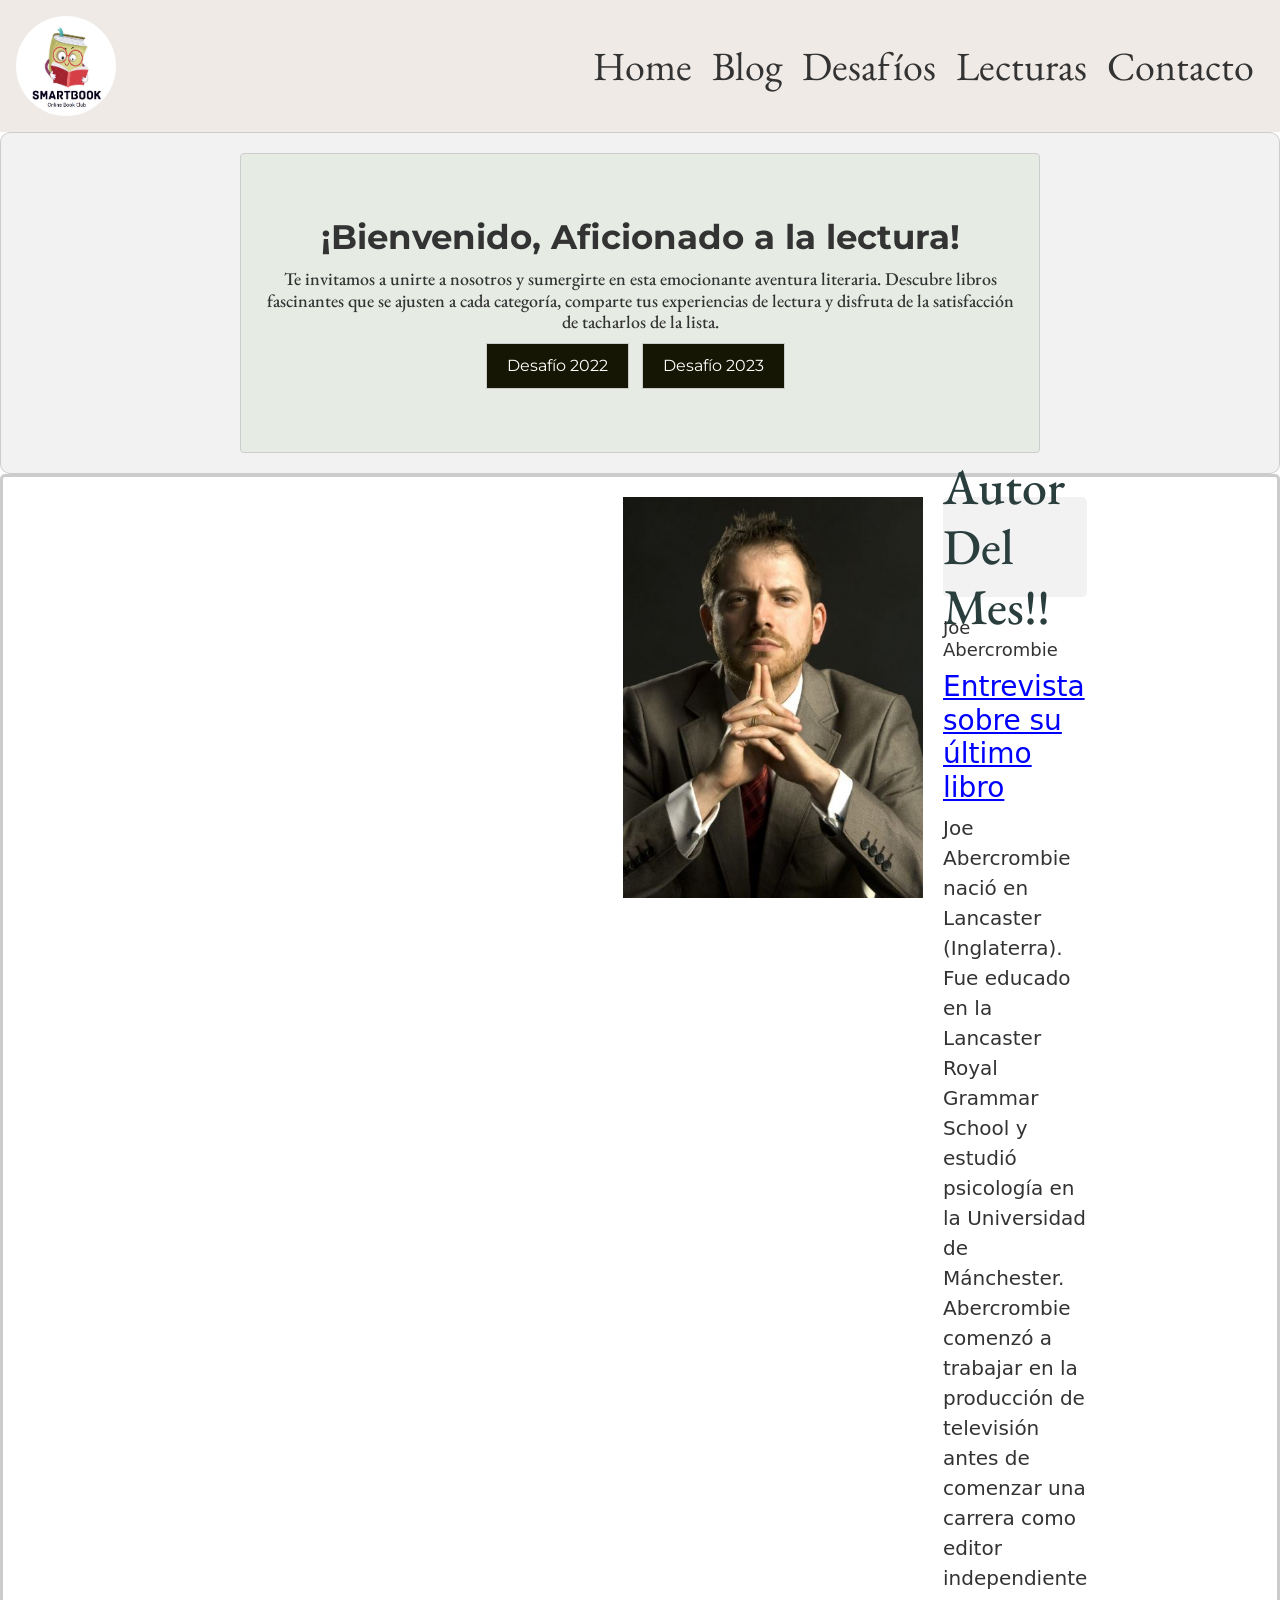
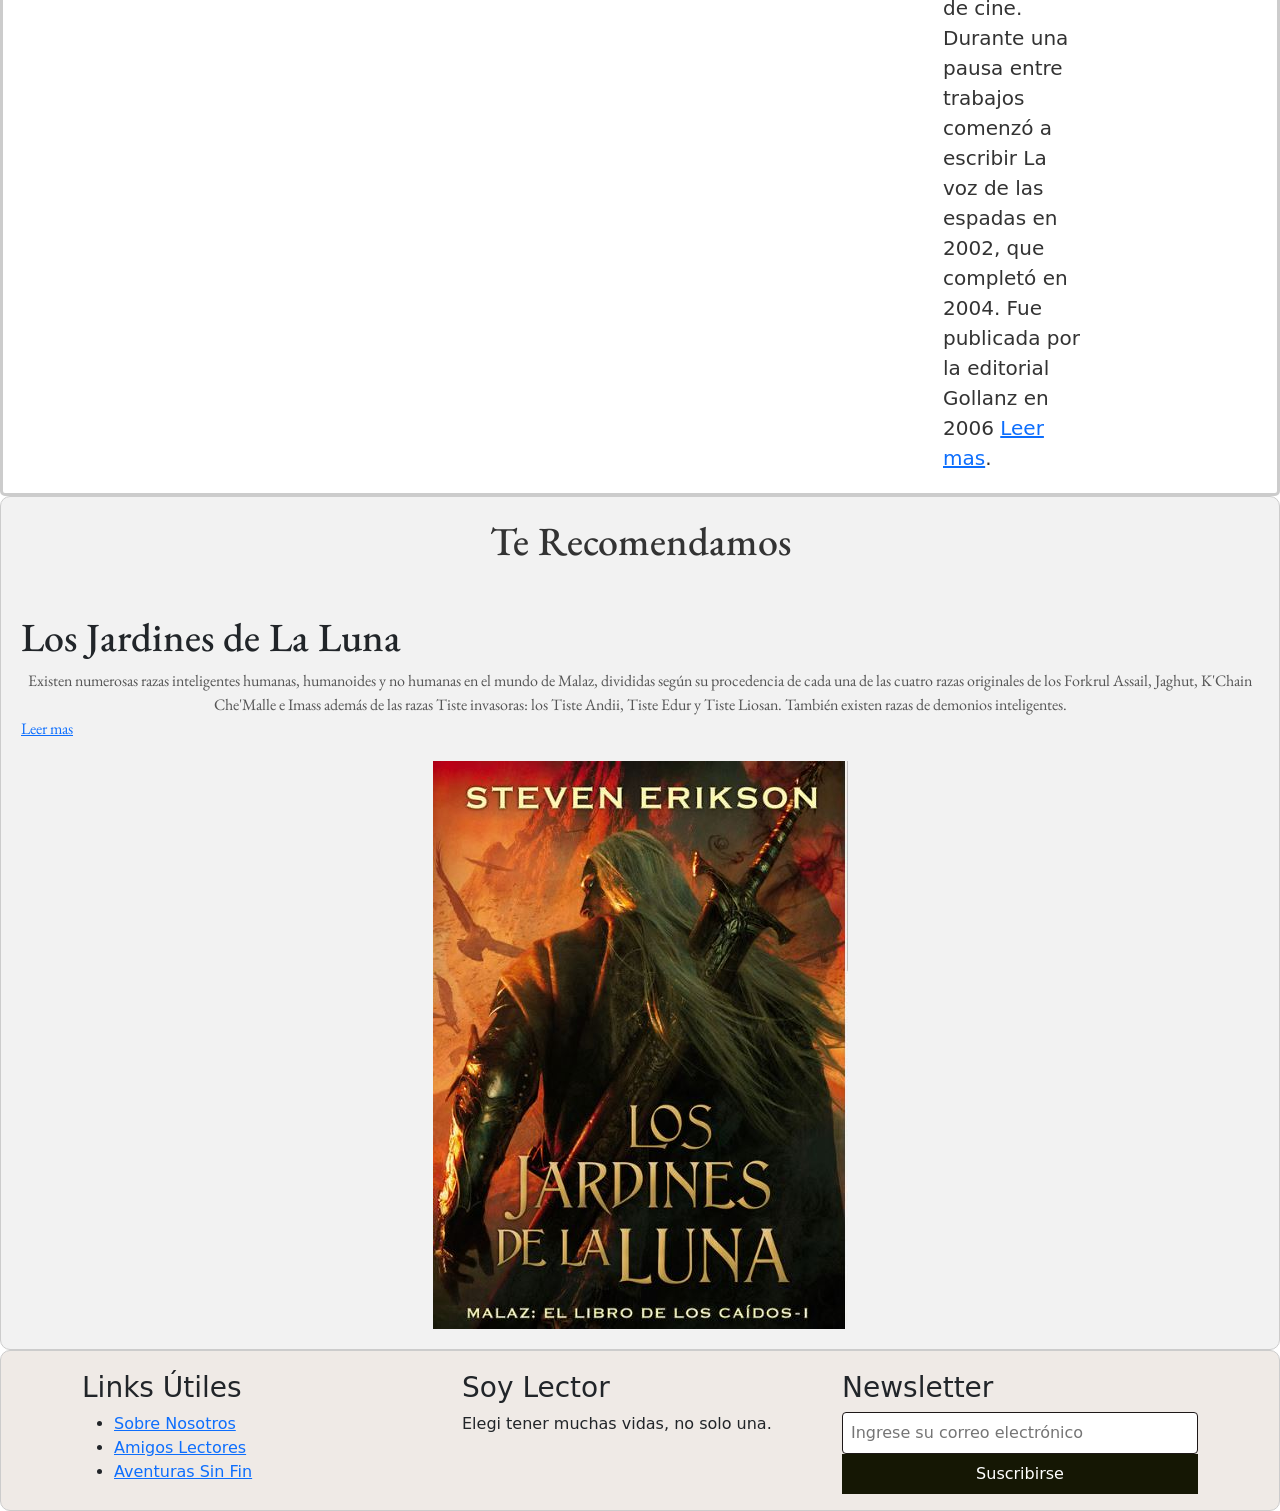
<file: index.html>
<!DOCTYPE html>
<html lang="en">

<head>
  <meta charset="UTF-8">
  <meta http-equiv="X-UA-Compatible" content="IE=edge">
  <meta name="viewport" content="width=device-width, initial-scale=1.0">
  <title>SmartBook</title>
  <link rel="stylesheet" href="./css/estilos.css">
  <link href="https://cdn.jsdelivr.net/npm/bootstrap@5.3.0/dist/css/bootstrap.min.css" rel="stylesheet"
    integrity="sha384-9ndCyUaIbzAi2FUVXJi0CjmCapSmO7SnpJef0486qhLnuZ2cdeRhO02iuK6FUUVM" crossorigin="anonymous">
  <link href="https://fonts.googleapis.com/css2?family=Montserrat:ital@0;1&family=Rubik&display=swap" rel="stylesheet">
  <!-- Bootstrap -->

</head>

<!---------------------------------------------------------------------------------------- Header -------------------------------------------------------------------------------------------->

<header>

  <img src="../img/logo.jpg" alt="logo">
  <nav>

    <ul class="nav">
      <li><a href="../index.html">Home</a></li>
      <li><a href="./pages/blog.html">Blog</a></li>
      <li><a href="./pages/desafios.html">Desafíos</a></li>
      <li><a href="./pages/lecturas.html">Lecturas</a></li>
      <li><a href="./pages/contacto.html">Contacto</a></licl>
    </ul>

  </nav>


  </div>
</header>


<!---------------------------------------------------------------------------------------- Header -------------------------------------------------------------------------------------------->


<!------------------------------------------------------------------------------------- Main ---------------------------------------------------------------------------------------------------------------->

<body>
  <!--------------------------------------------------------------------------------- Seccion bienvenida ------------------------------------------------------------------------------------>


  <div class="contenedor-libro aparecer">

    <div class="contenedor-titulo">
      <h1 class="bienvenido">¡Bienvenido, Aficionado a la lectura!</h1>
      <h2 class="titulo">Te invitamos a unirte a nosotros y sumergirte en esta emocionante aventura literaria.
        Descubre libros fascinantes que se ajusten a cada categoría, comparte tus experiencias de lectura y
        disfruta de la satisfacción de tacharlos de la lista.</h2>
      <div class="botones">
        <button class="btn-challenge" type="submit">Desafío 2022</button>
        <button class="btn-challenge" type="submit">Desafío 2023</button>
      </div>
    </div>
    <!--<div class="imagen-contenedor-bienvenido">
          <img class="imagen2" src="../img/Lectura.jpg" alt="Bienvenido">
        </div>-->
  </div>

  <!------------------------------------------------------------------------------------ Seccion Autor  ------------------------------------------------------------------------------------->

  <div class="contenedor-aparecer-autor1">
    <div class="contenedor-autor">
      <img class="imagen1" src="./img/joeaber.jpg" alt="Imagen Joe Abercrombie">
      <section>
        <h1 class="autor-titulo">Autor Del Mes!!</h1>
        <h2 class="titulo">Joe Abercrombie</h2>
        <h3><a class="video" href="https://www.youtube.com/watch?v=UApwCU92VTI" target="_blank">Entrevista sobre
            su último libro</a></h3>

        <p class="autor-fav">Joe Abercrombie nació en Lancaster (Inglaterra). Fue educado en la Lancaster Royal
          Grammar School y estudió psicología en la Universidad de Mánchester.

          Abercrombie comenzó a trabajar en la producción de televisión antes de comenzar una carrera como
          editor independiente de cine. Durante una pausa entre trabajos comenzó a escribir La voz de las
          espadas en 2002, que completó en 2004. Fue publicada por la editorial Gollanz en 2006 <a
            href="https://es.wikipedia.org/wiki/Joe_Abercrombie" target="_blank">Leer mas</a>.</p>
      </section>
    </div>
  </div>

  <!------------------------------------------------------------------------------  Lectura Recomendada  -------------------------------------------------------------------------->

  <div class="contenedor-libro">
    <div class="titulo-libro">
      <h1>Te Recomendamos</h1>
    </div>
    <div class="contenido-libro">
      <h1>Los Jardines de La Luna</h1>
      <p class="texto-recomendado">Existen numerosas razas inteligentes humanas, humanoides y no humanas en el mundo de
        Malaz, divididas según su procedencia de cada una de las cuatro razas originales de los Forkrul Assail, Jaghut,
        K'Chain Che'Malle e Imass además de las razas Tiste invasoras: los Tiste Andii, Tiste Edur y Tiste Liosan.
        También existen razas de demonios inteligentes.</p>
      <a href="https://es.wikipedia.org/wiki/Malaz:_El_Libro_de_los_Ca%C3%ADdos" target="_blank">Leer mas</a>
    </div>
    <div class="imagen-libro">
      <img class="malaz" src="./img/malaz.jpg" alt="Malaz - Libro 1">
    </div>
  </div>


  <!---------------------------------------------------------------------------------- Main -------------------------------------------------------------------------------------------------->

  <!--------------------------------------------------------------------------------- Footer ------------------------------------------------------------------------------------------>

  <footer>
    <div class="container">
      <div class="row">
        <div class="col-md-4">
          <h3>Links Útiles</h3>
          <ul>
            <li><a href="#">Sobre Nosotros</a></li>
            <li><a href="#">Amigos Lectores</a></li>
            <li><a href="#">Aventuras Sin Fin</a></li>

          </ul>
        </div>
        <div class="col-md-4">
          <h3>Soy Lector</h3>
          <p>Elegi tener muchas vidas, no solo una.</p>
        </div>
        <div class="col-md-4">
          <h3>Newsletter</h3>
          <form action="#" method="post">
            <input type="email" name="email" placeholder="Ingrese su correo electrónico" required>
            <button type="submit">Suscribirse</button>
          </form>
        </div>
      </div>
    </div>
  </footer>

  <!-- -----------------------------------------------------Footer--------------------------------------------------------------------------------------------------------- -->




</body>

</html>
</file>
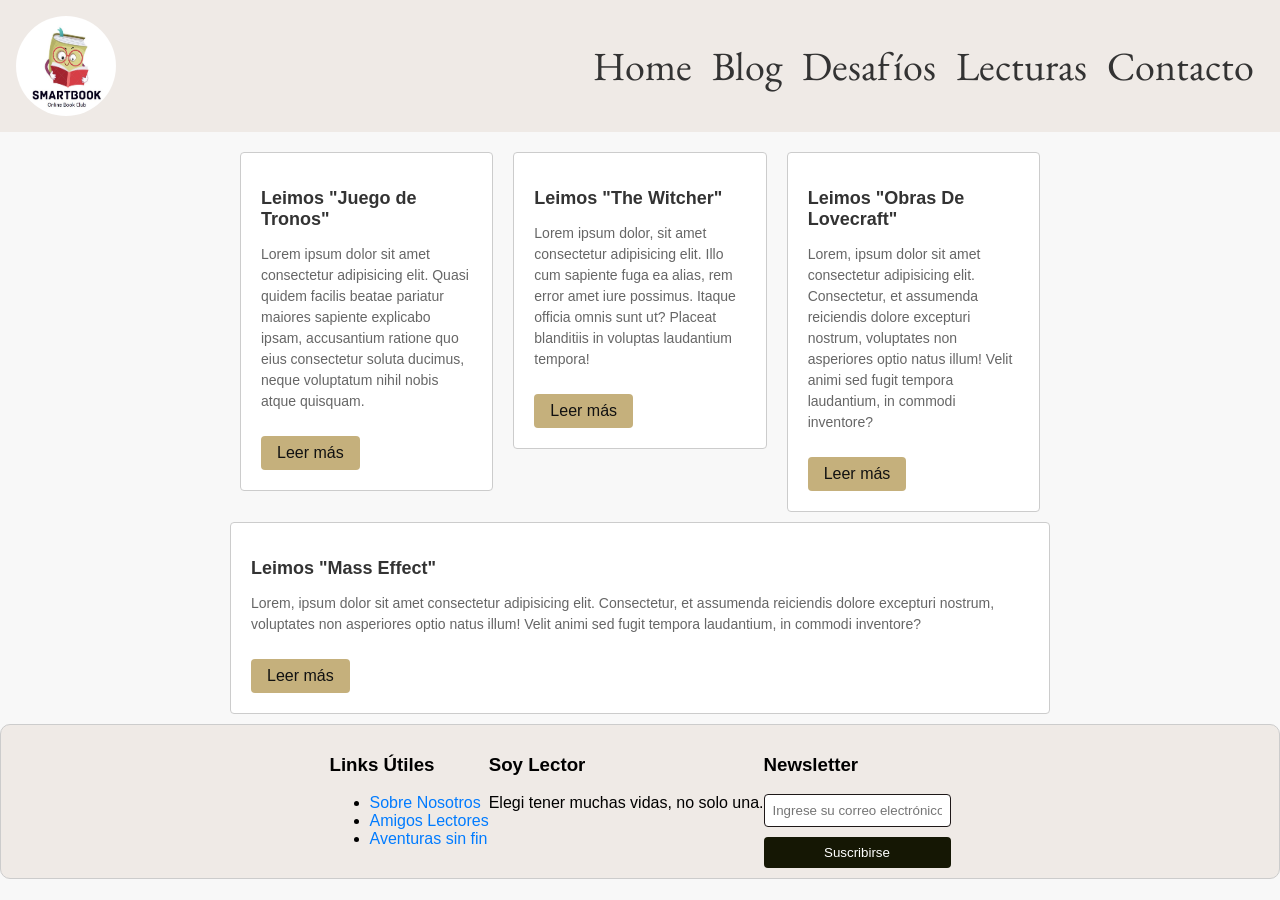
<file: pages/blog.html>
<!DOCTYPE html>
<html lang="en">

<head>
  <meta charset="UTF-8">
  <meta http-equiv="X-UA-Compatible" content="IE=edge">
  <meta name="viewport" content="width=device-width, initial-scale=1.0">
  <link rel="stylesheet" href="../css/estilos.css">
  <link href="https://fonts.googleapis.com/css2?family=Montserrat:ital@0;1&family=Rubik&display=swap" rel="stylesheet">


  <title>Blog</title>




</head>

<body>
  <!---------------------------------------------------------- Header -------------------------------------------------------------------------------------------->
  <header>
    <img src="../img/logo.jpg" alt="logo">
    <nav>
      <ul class="nav">
        <li><a href="../index.html">Home</a></li>
        <li><a href="./pages/blog.html">Blog</a></li>
        <li><a href="../pages/desafios.html">Desafíos</a></li>
        <li><a href="../pages/lecturas.html">Lecturas</a></li>
        <li><a href="../pages/contacto.html">Contacto</a></li>
      </ul>
    </nav>


  </header>
  <!---------------------------------------------------------------------- Header ----------------------------------------------------------------------------->

  <!------------------------------------------------------------------------ Main ------------------------------------------------------------------------------>
  <main>
    <!-- Container + Row + Col -->
    <section class="container">
      <div class="row">
        <!-- Breakpoints 12 Col -->
        <div class="col-lg-6 col-md-8 col-sm-12">
          <div class="entrada">
            <h2 class="titulo">Leimos "Juego de Tronos"</h2>
            <p class="contenido">Lorem ipsum dolor sit amet consectetur adipisicing elit. Quasi quidem facilis beatae
              pariatur maiores sapiente explicabo ipsam, accusantium ratione quo eius consectetur soluta ducimus, neque
              voluptatum nihil nobis atque quisquam.</p>
            <a class="custom-button" href="#">Leer más</a>
          </div>
        </div>
        <div class="col-lg-3 col-md-2 col-sm-12">
          <div class="entrada">
            <h2 class="titulo">Leimos "The Witcher"</h2>
            <p class="contenido">Lorem ipsum dolor, sit amet consectetur adipisicing elit. Illo cum sapiente fuga ea
              alias, rem error amet iure possimus. Itaque officia omnis sunt ut? Placeat blanditiis in voluptas
              laudantium tempora!</p>
            <a class="custom-button" href="#">Leer más</a>
          </div>
        </div>
        <div class="col-lg-2 col-md-2 col-sm-12">
          <div class="entrada">
            <h2 class="titulo">Leimos "Obras De Lovecraft"</h2>
            <p class="contenido">Lorem, ipsum dolor sit amet consectetur adipisicing elit. Consectetur, et assumenda
              reiciendis dolore excepturi nostrum, voluptates non asperiores optio natus illum! Velit animi sed fugit
              tempora laudantium, in commodi inventore?</p>
            <a class="custom-button" href="#">Leer más</a>
          </div>
        </div>
        <div class="col-lg-1 col-md-0 col-sm-12">
          <div class="entrada">
            <h2 class="titulo">Leimos "Mass Effect"</h2>
            <p class="contenido">Lorem, ipsum dolor sit amet consectetur adipisicing elit. Consectetur, et assumenda
              reiciendis dolore excepturi nostrum, voluptates non asperiores optio natus illum! Velit animi sed fugit
              tempora laudantium, in commodi inventore?</p>
            <a class="custom-button" href="#">Leer más</a>
          </div>
        </div>



      </div>

    </section>
  </main>

  <!------------------------------------------------------------------------------ Main ----------------------------------------------------------------------->

  <!------------------------------------------------------------------------------ Footer ----------------------------------------------------------------------->
  <footer>
    <div class="container">
      <div class="row">
        <div class="col-md-4">
          <h3>Links Útiles</h3>
          <ul>
            <li><a href="#">Sobre Nosotros</a></li>
            <li><a href="#">Amigos Lectores</a></li>
            <li><a href="#">Aventuras sin fin</a></li>

          </ul>
        </div>
        <div class="col-md-4">
          <h3>Soy Lector</h3>
          <p>Elegi tener muchas vidas, no solo una.</p>
        </div>
        <div class="col-md-6">
          <h3>Newsletter</h3>
          <form action="#" method="post">
            <input type="email" name="email" placeholder="Ingrese su correo electrónico" required>
            <button type="submit">Suscribirse</button>
          </form>
        </div>
      </div>
    </div>
  </footer>




  <!------------------------------------------------------------------------- Footer --------------------------------------------------------------------------->

</body>

</html>
</file>
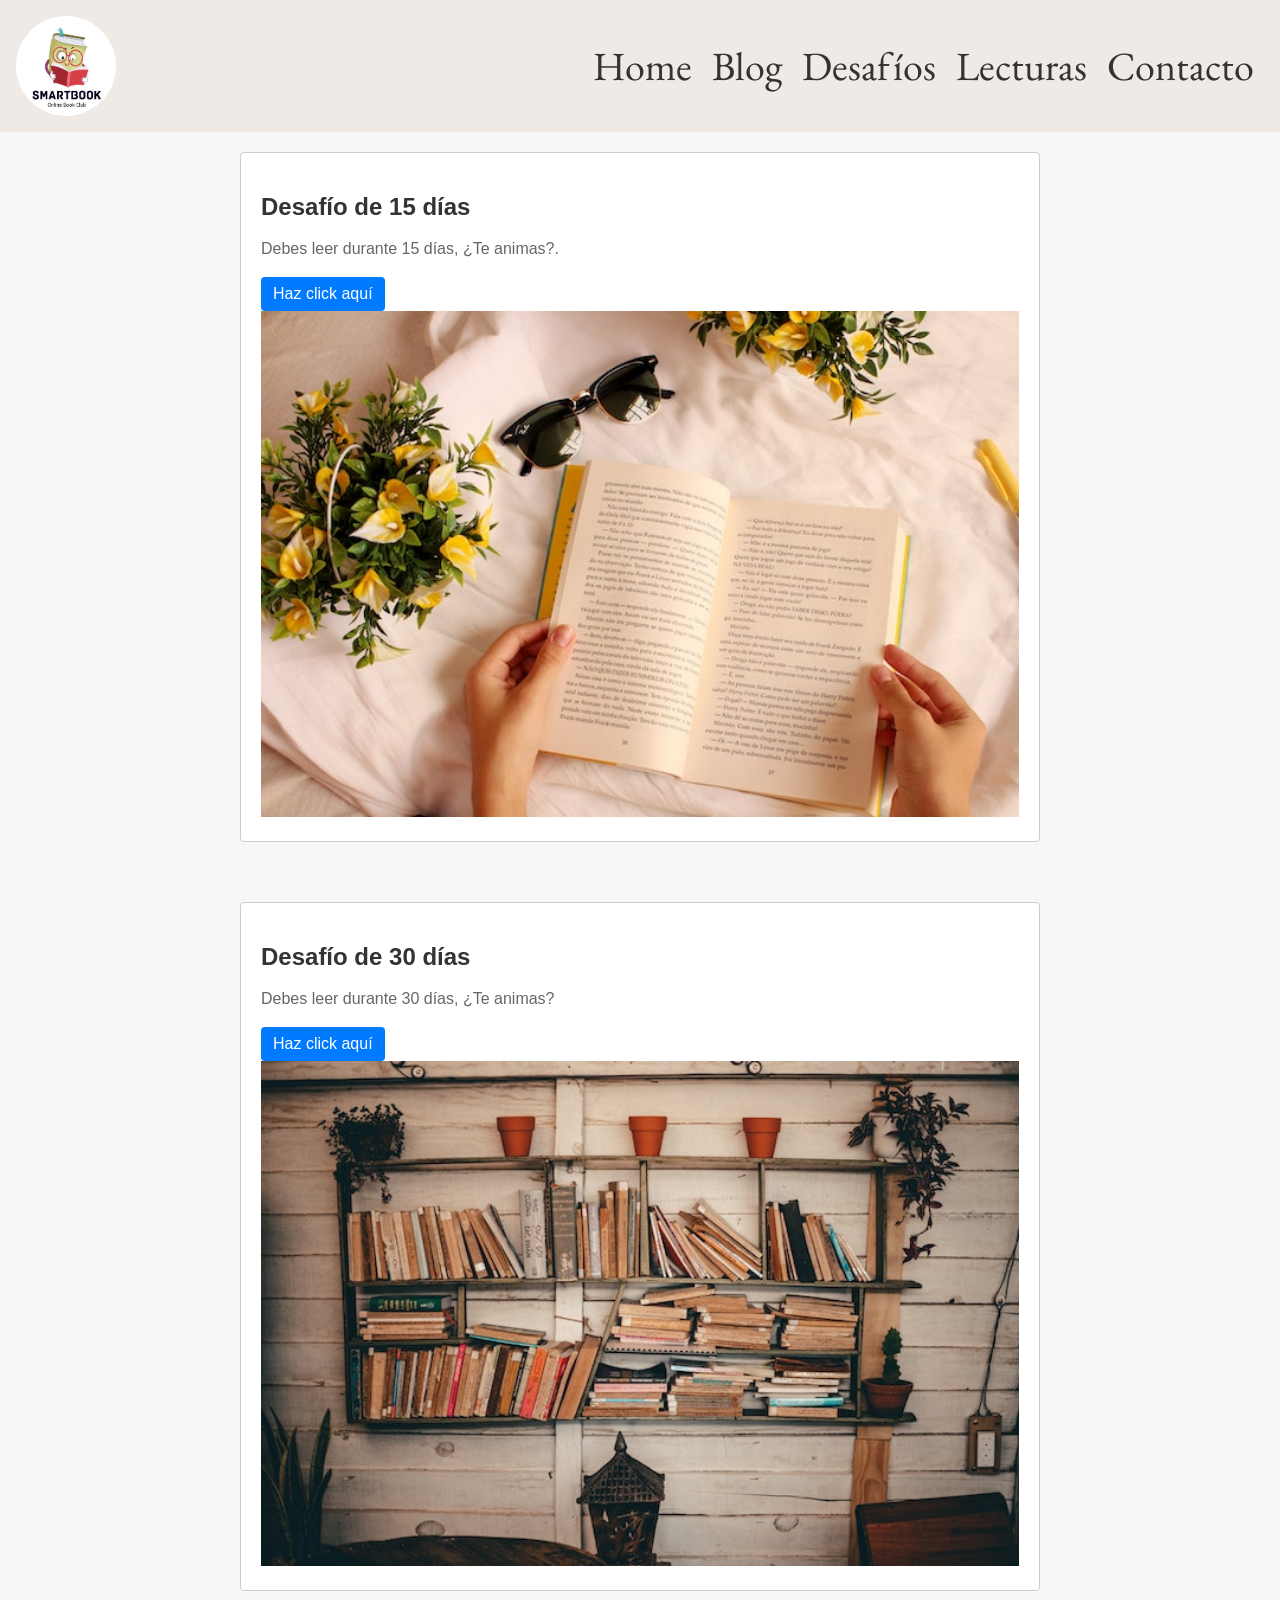
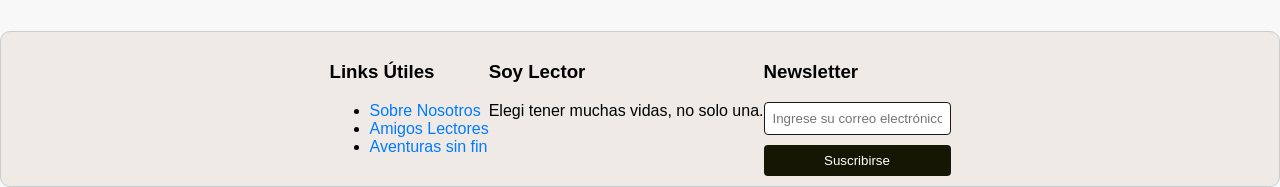
<file: pages/desafios.html>
<!DOCTYPE html>
<html lang="en">

<head>
  <meta charset="UTF-8">
  <meta http-equiv="X-UA-Compatible" content="IE=edge">
  <meta name="viewport" content="width=device-width, initial-scale=1.0">
  <link rel="stylesheet" href="../css/estilos.css">
  <title>blog</title>
</head>

<body>
  <!---------------------------------------------------------- Header ----------------------------------------------------------------------------------------->
  <header>
    <img src="../img/logo.jpg" alt="logo">
    <nav>
      <ul class="nav">
        <li><a href="../index.html">Home</a></li>
        <li><a href="../pages/blog.html">Blog</a></li>
        <li><a href="./pages/desafios.html">Desafíos</a></li>
        <li><a href="../pages/lecturas.html">Lecturas</a></li>
        <li><a href="../pages/contacto.html">Contacto</a></li>
      </ul>
    </nav>

    </div>
  </header>
  <!------------------------------------------------------------------ Header ------------------------------------------------------------------------------->

  <!------------------------------------------------------------------- Main ----------------------------------------------------------------------------------->


  <section class="desafio">
    <div class="grid-container-desafio">
      <div class="contenedor-desafio">
        <div class="entrada-desafio">
          <h2 class="titulo-desafio">Desafío de 15 días</h2>
          <p class="contenido-desafio">Debes leer durante 15 días, ¿Te animas?.</p>
          <a class="boton-leer-mas-desafio" href="#">Haz click aquí</a>
          <img src="../img/libroblanco.jpg" alt="libro sobre la cama">
        </div>
      </div>
    </div>

    <div class="grid-container-desafio">
      <div class="contenedor-desafio">
        <div class="entrada-desafio">
          <h2 class="titulo-desafio">Desafío de 30 días</h2>
          <p class="contenido-desafio">Debes leer durante 30 días, ¿Te animas?</p>
          <a class="boton-leer-mas-desafio" href="#">Haz click aquí</a>
          <img src="../img/biblioteca.jpg" alt="biblioteca">
        </div>
      </div>
    </div>
  </section>



  <!---------------------------------------------------------------------- Main ---------------------------------------------------------------------------->


  <!--------------------------------------------------------------------- Footer ------------------------------------------------------------------------------->



  <footer>
    <div class="container">
      <div class="row">
        <div class="col-md-4">
          <h3>Links Útiles</h3>
          <ul>
            <li><a href="#">Sobre Nosotros</a></li>
            <li><a href="#">Amigos Lectores</a></li>
            <li><a href="#">Aventuras sin fin</a></li>

          </ul>
        </div>
        <div class="col-md-4">
          <h3>Soy Lector</h3>
          <p>Elegi tener muchas vidas, no solo una.</p>
        </div>
        <div class="col-md-6">
          <h3>Newsletter</h3>
          <form action="#" method="post">
            <input type="email" name="email" placeholder="Ingrese su correo electrónico" required>
            <button type="submit">Suscribirse</button>
          </form>
        </div>
      </div>
    </div>
  </footer>
  <!--------------------------------------------------------------------- Footer ------------------------------------------------------------------------------>
</body>

</html>
</file>
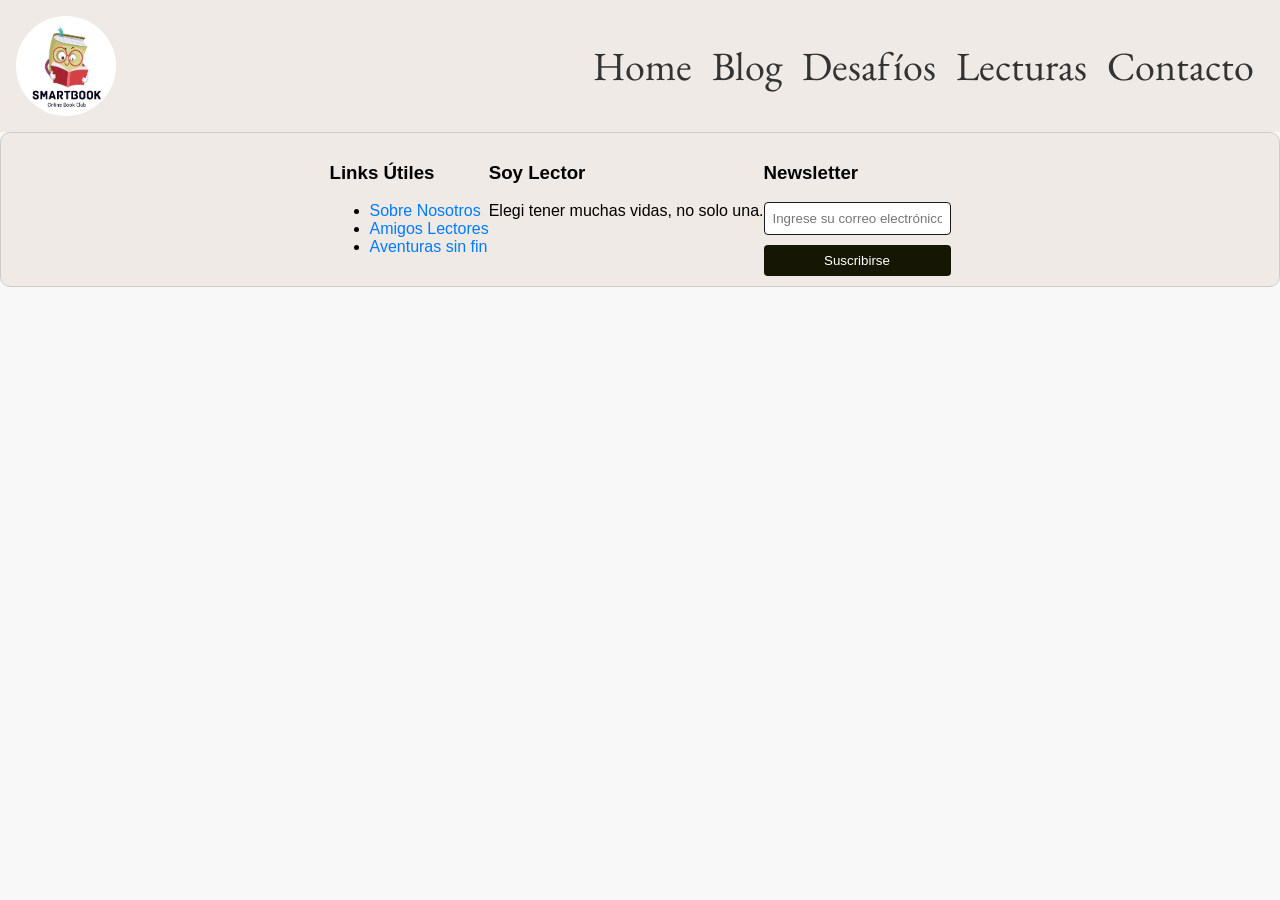
<file: pages/home.html>
<!DOCTYPE html>
<html lang="en">

<head>
  <meta charset="UTF-8">
  <meta http-equiv="X-UA-Compatible" content="IE=edge">
  <meta name="viewport" content="width=device-width, initial-scale=1.0">
  <link rel="stylesheet" href="../css/estilos.css">
  <title>Home</title>
</head>

<body>

  <!----------------------------------------------------------------------- Header ------------------------------------------------------------------------>
  <header>
    <img src="../img/logo.jpg" alt="logo">
    <nav>
      <ul class="nav">
        <li><a href="../index.html">Home</a></li>
        <li><a href="./pages/blog.html">Blog</a></li>
        <li><a href="./pages/desafios.html">Desafíos</a></li>
        <li><a href="./pages/lecturas.html">Lecturas</a></li>
        <li><a href="./pages/contacto.html">Contacto</a></li>
      </ul>
    </nav>

  </header>
  <!------------------------------------------------------------------------ Header ------------------------------------------------------------------------>

  <!------------------------------------------------------------------------ Footer ------------------------------------------------------------------------>

  <footer>
    <div class="container">
      <div class="row">
        <div class="col-md-4">
          <h3>Links Útiles</h3>
          <ul>
            <li><a href="#">Sobre Nosotros</a></li>
            <li><a href="#">Amigos Lectores</a></li>
            <li><a href="#">Aventuras sin fin</a></li>

          </ul>
        </div>
        <div class="col-md-4">
          <h3>Soy Lector</h3>
          <p>Elegi tener muchas vidas, no solo una.</p>
        </div>
        <div class="col-md-6">
          <h3>Newsletter</h3>
          <form action="#" method="post">
            <input type="email" name="email" placeholder="Ingrese su correo electrónico" required>
            <button type="submit">Suscribirse</button>
          </form>
        </div>
      </div>
    </div>
  </footer>

  <!------------------------------------------------------------------------ Footer ------------------------------------------------------------------------>
</body>

</html>
</file>
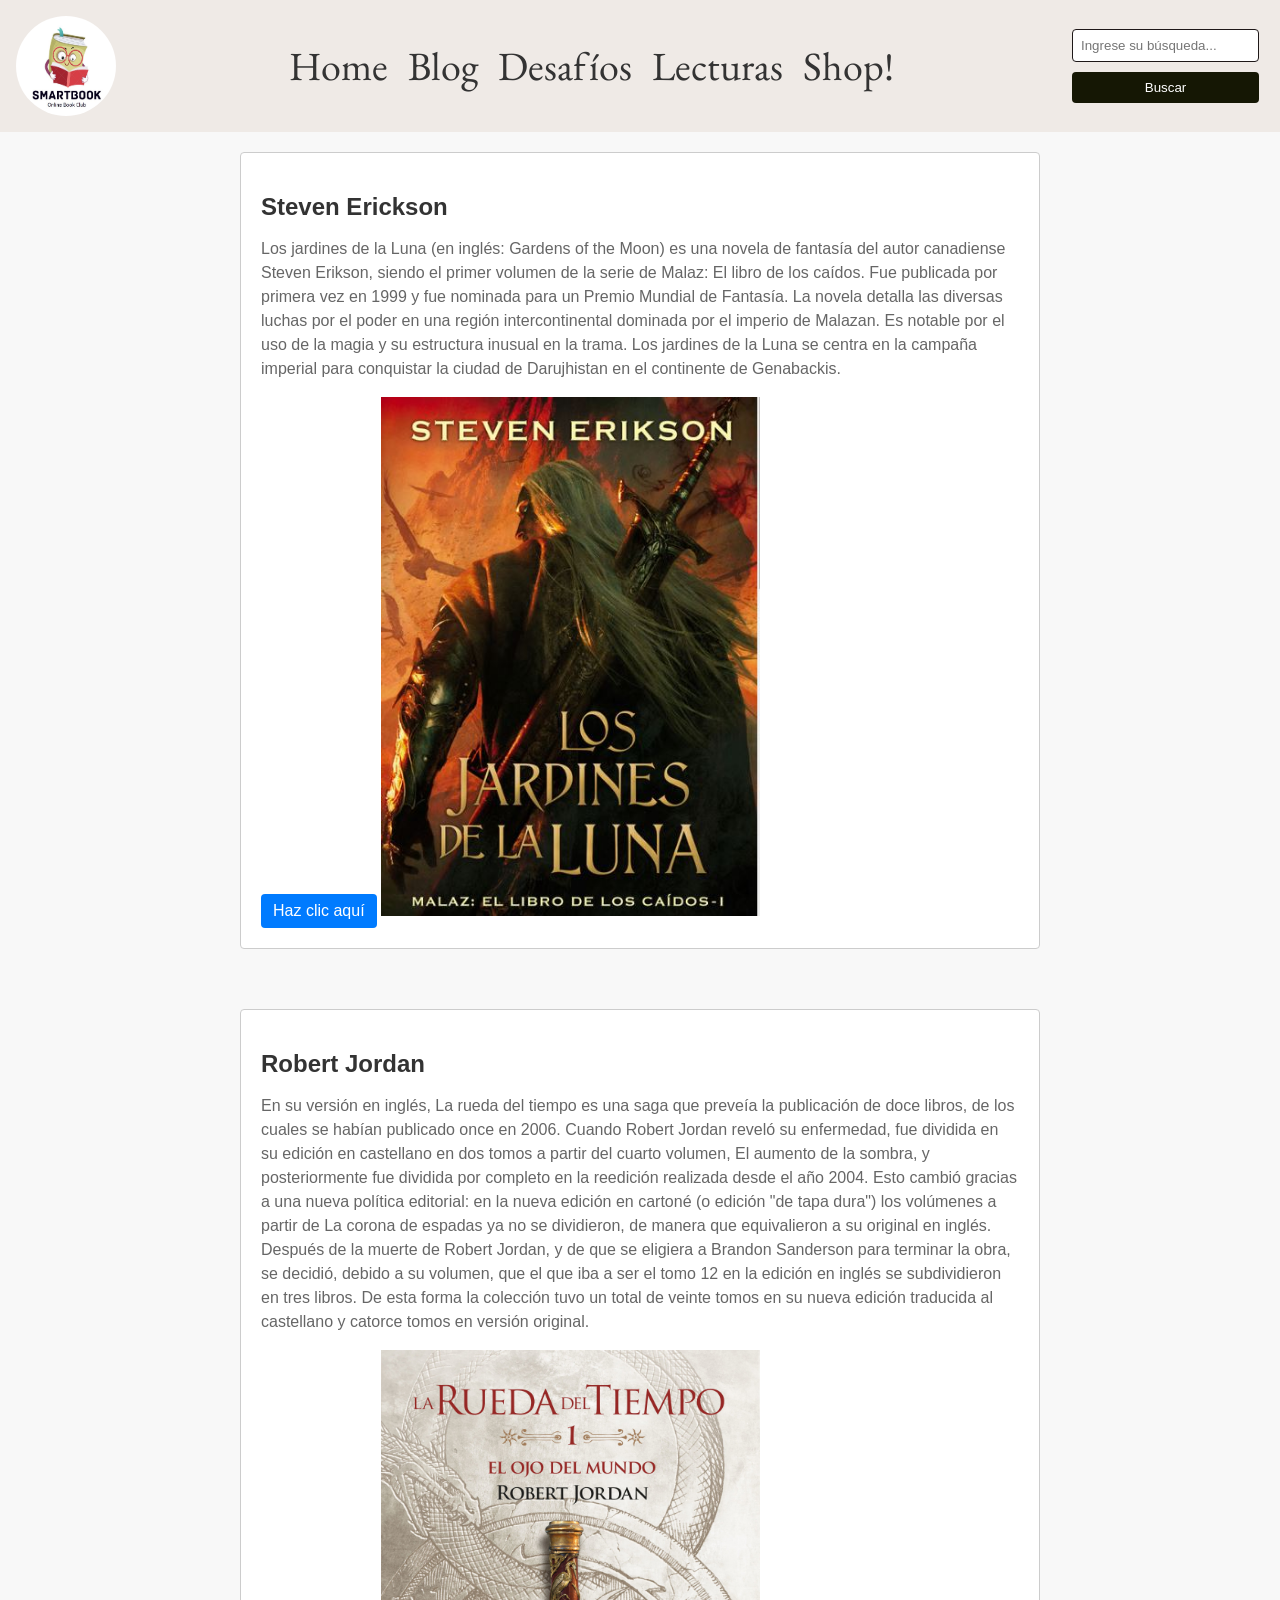
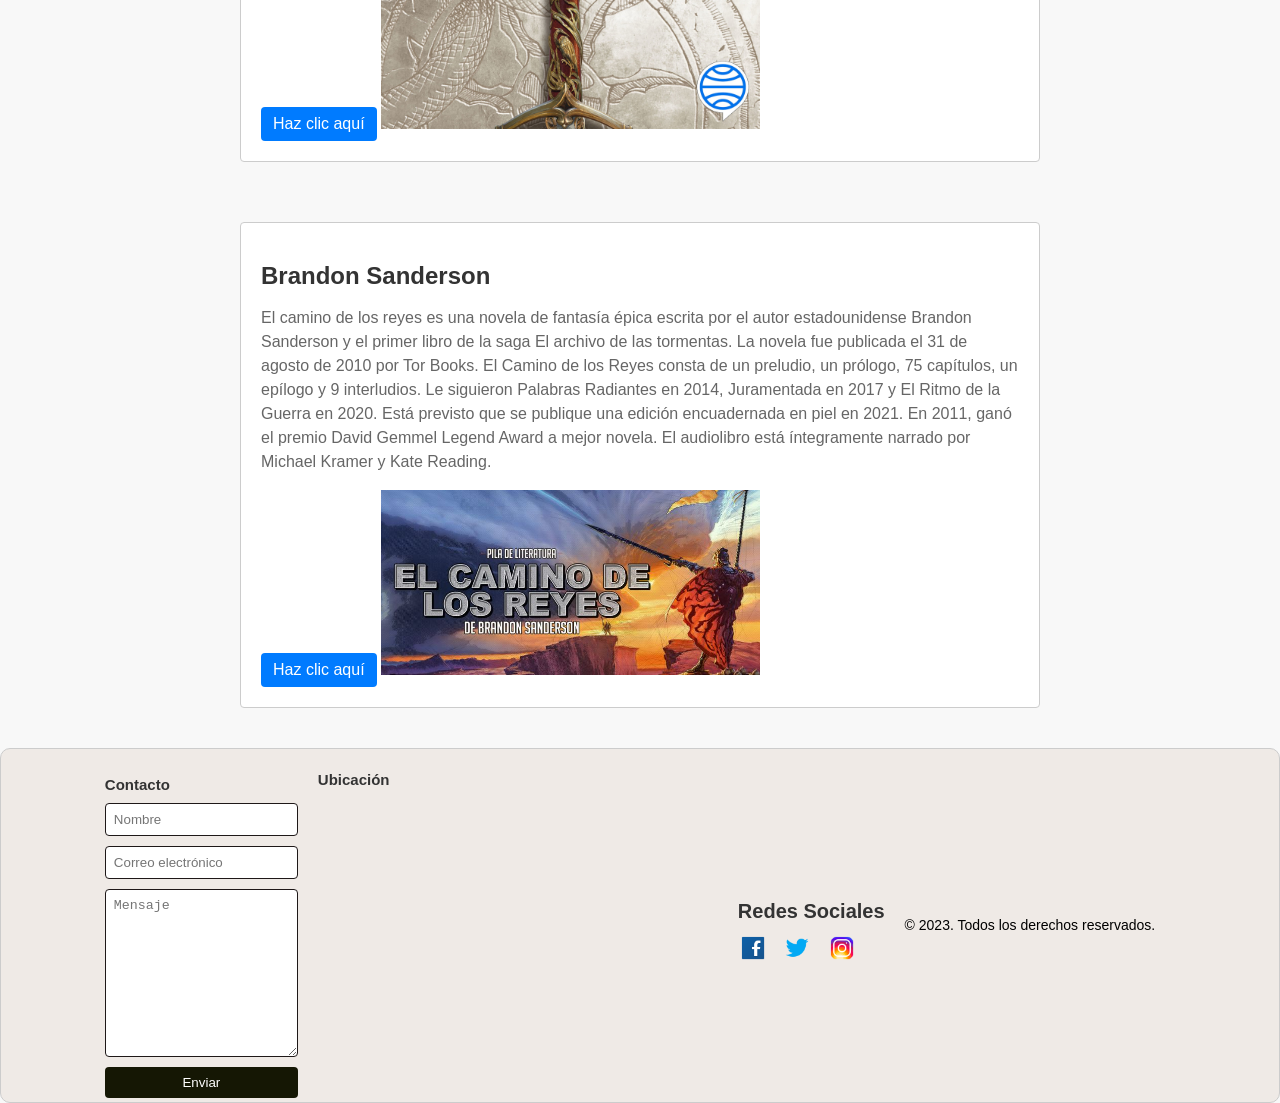
<file: pages/lecturas.html>
<!DOCTYPE html>
<html lang="en">

<head>
    <meta charset="UTF-8">
    <meta http-equiv="X-UA-Compatible" content="IE=edge">
    <meta name="viewport" content="width=device-width, initial-scale=1.0">
    <link rel="stylesheet" href="../css/estilos.css">
    <title>Lecturas</title>
</head>

<body>
    <!------------------------------------------------------------------------ Header ------------------------------------------------------------------------>
    <header>
        <img src="../img/logo.jpg" alt="logo">
        <nav>
            <ul class="nav">
                <li><a href="../index.html">Home</a></li>
                <li><a href="../pages/blog.html">Blog</a></li>
                <li><a href="../pages/desafios.html">Desafíos</a></li>
                <li><a href="./pages/lecturas.html">Lecturas</a></li>
                <li><a href="../pages/shop.html">Shop!</a></li>
            </ul>
        </nav>
        <div class="buscador">
            <form action="">
                <input type="text" placeholder="Ingrese su búsqueda..." name="buscar">
                <button class="btn-buscar" type="submit">Buscar</button>
            </form>
        </div>
    </header>
    <!------------------------------------------------------------------------ Header ------------------------------------------------------------------------>

    <!------------------------------------------------------------------------ Main ------------------------------------------------------------------------>
    <section>
        <div class="contenedor-lecturas">
            <div class="entrada-lecturas">
                <h2 class="titulo-lecturas">Steven Erickson</h2>
                <p class="contenido-lecturas">Los jardines de la Luna (en inglés: Gardens of the Moon) es una novela de
                    fantasía del autor canadiense Steven Erikson, siendo el primer volumen de la serie de Malaz: El
                    libro de los caídos. Fue publicada por primera vez en 1999 y fue nominada para un Premio Mundial de
                    Fantasía. La novela detalla las diversas luchas por el poder en una región intercontinental dominada
                    por el imperio de Malazan. Es notable por el uso de la magia y su estructura inusual en la trama.
                    Los jardines de la Luna se centra en la campaña imperial para conquistar la ciudad de Darujhistan en
                    el continente de Genabackis.</p>
                <a class="boton-leer-mas-lecturas" href="#">Haz clic aquí</a>
                <img src="../img/malaz.jpg" alt="malaz">
            </div>
        </div>
        <div class="contenedor-lecturas">
            <div class="entrada-lecturas">
                <h2 class="titulo-lecturas">Robert Jordan</h2>
                <p class="contenido-lecturas">En su versión en inglés, La rueda del tiempo es una saga que preveía la
                    publicación de doce libros, de los cuales se habían publicado once en 2006. Cuando Robert Jordan
                    reveló su enfermedad, fue dividida en su edición en castellano en dos tomos a partir del cuarto
                    volumen, El aumento de la sombra, y posteriormente fue dividida por completo en la reedición
                    realizada desde el año 2004. Esto cambió gracias a una nueva política editorial: en la nueva edición
                    en cartoné (o edición "de tapa dura") los volúmenes a partir de La corona de espadas ya no se
                    dividieron, de manera que equivalieron a su original en inglés. Después de la muerte de Robert
                    Jordan, y de que se eligiera a Brandon Sanderson para terminar la obra, se decidió, debido a su
                    volumen, que el que iba a ser el tomo 12 en la edición en inglés se subdividieron en tres libros. De
                    esta forma la colección tuvo un total de veinte tomos en su nueva edición traducida al castellano y
                    catorce tomos en versión original.</p>
                <a class="boton-leer-mas-lecturas" href="#">Haz clic aquí</a>
                <img src="../img/rueda.jpg" alt="rueda">
            </div>
        </div>
        <div class="contenedor-lecturas">
            <div class="entrada-lecturas">
                <h2 class="titulo-lecturas">Brandon Sanderson</h2>
                <p class="contenido-lecturas">El camino de los reyes es una novela de fantasía épica escrita por el
                    autor estadounidense Brandon Sanderson y el primer libro de la saga El archivo de las tormentas. La
                    novela fue publicada el 31 de agosto de 2010 por Tor Books. El Camino de los Reyes consta de un
                    preludio, un prólogo, 75 capítulos, un epílogo y 9 interludios. Le siguieron Palabras Radiantes en
                    2014, Juramentada en 2017 y El Ritmo de la Guerra en 2020. Está previsto que se publique una edición
                    encuadernada en piel en 2021. En 2011, ganó el premio David Gemmel Legend Award a mejor novela. El
                    audiolibro está íntegramente narrado por Michael Kramer y Kate Reading.</p>
                <a class="boton-leer-mas-lecturas" href="#">Haz clic aquí</a>
                <img src="../img/camino.JPG" alt="reyes">

            </div>
        </div>
    </section>

    <!------------------------------------------------------------------------ Main ------------------------------------------------------------------------>

    <!------------------------------------------------------------------------ Footer ------------------------------------------------------------------------>

    <footer>
        <div class="contenedor-footer">
            <div class="contacto">
                <h2>Contacto</h2>
                <form name="contact" method="POST" data-netlify="true">
                    <input type="text" placeholder="Nombre" name="nombre">
                    <input type="email" placeholder="Correo electrónico" name="email">
                    <textarea placeholder="Mensaje" name="mensaje"></textarea>
                    <button type="submit">Enviar</button>
                </form>
            </div>
            <div class="mapa">
                <h2>Ubicación</h2>
                <iframe
                    src="https://www.google.com/maps/embed?pb=!1m18!1m12!1m3!1d3052.2572656166994!2d-74.00615508518924!3d40.71277584200714!2m3!1f0!2f0!3f0!3m2!1i1024!2i768!4f13.1!3m3!1m2!1s0x89c24fa5d33f083b%3A0xc80b8f06e177fe62!2sNew%20York%2C%20NY%2C%20USA!5e0!3m2!1sen!2sin!4v1560879697755!5m2!1sen!2sin"
                    width="400" height="300" style="border:0;" allowfullscreen="" loading="lazy"></iframe>
            </div>
        
        <div class="contenedor-redes">
            <div class="redes-sociales">
                <h2>Redes Sociales</h2>
                <ul>
                    <li><a href="#"><img src="../img/fb.png" alt="Facebook"></a></li>
                    <li><a href="#"><img src="../img/tw.png" alt="Twitter"></a></li>
                    <li><a href="#"><img src="../img/insta.png" alt="Instagram"></a></li>
                </ul>
            </div>
            <div class="cpyrght">
                <p>&copy; 2023. Todos los derechos reservados.</p>
            </div>
        </div>
    </div>

    </footer>
    <!------------------------------------------------------------------------ Footer ------------------------------------------------------------------------>

</body>

</html>
</file>
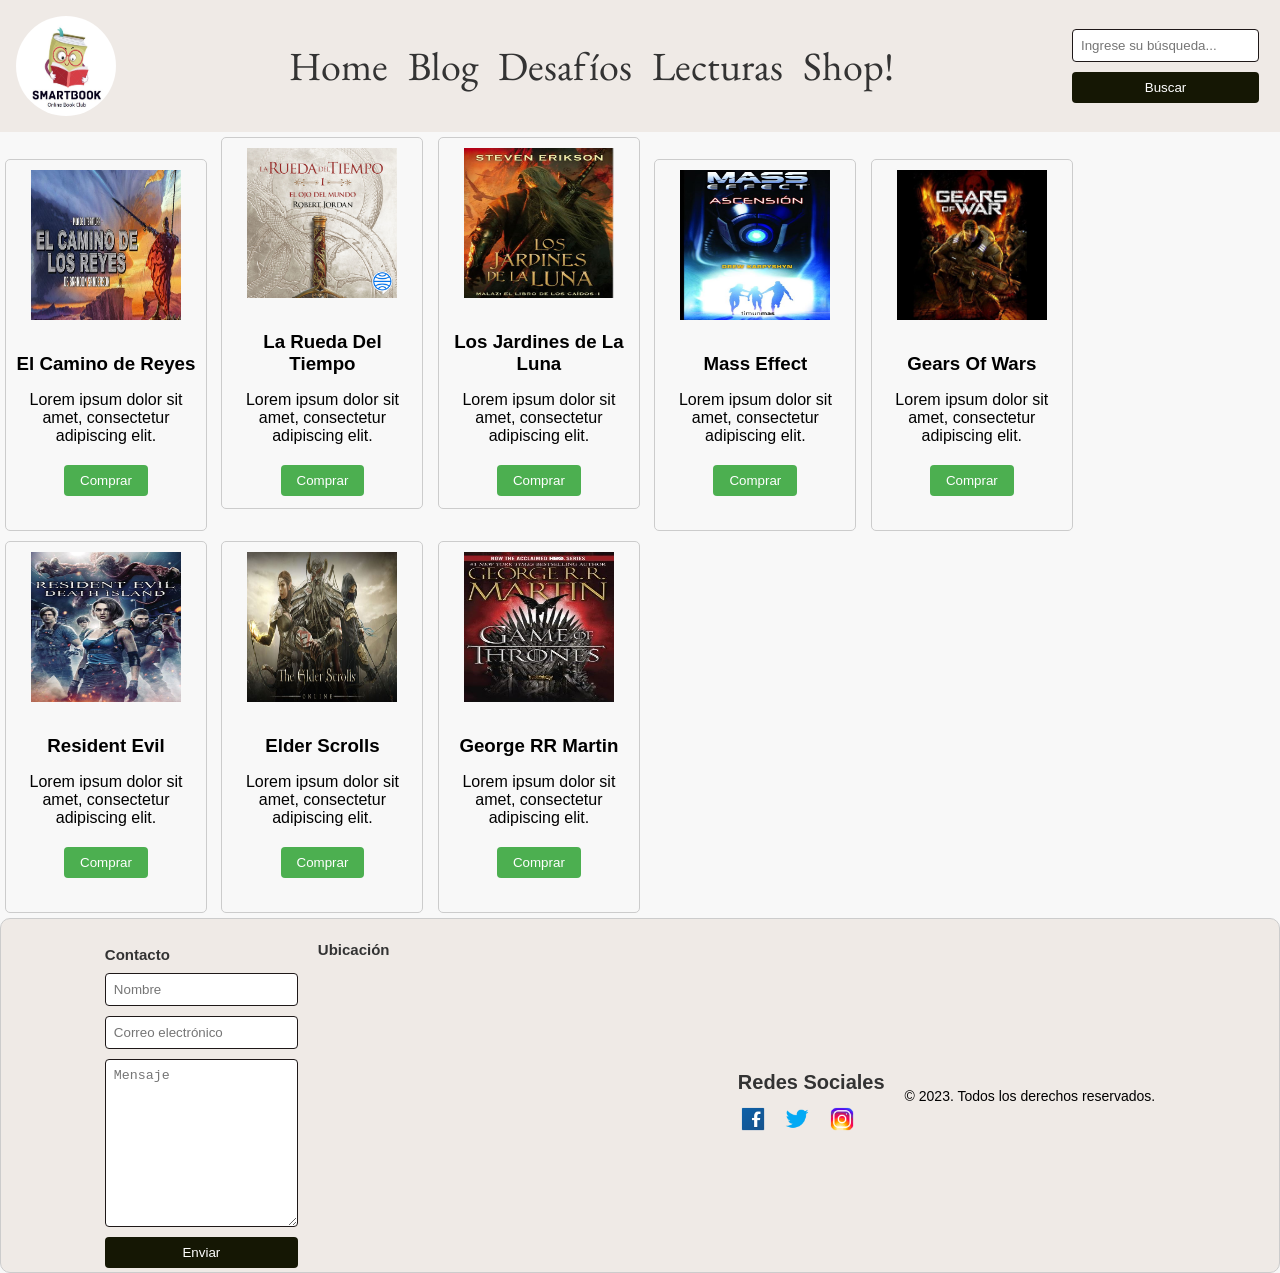
<file: pages/shop.html>
<!DOCTYPE html>
<html lang="en">

<head>
    <meta charset="UTF-8">
    <meta http-equiv="X-UA-Compatible" content="IE=edge">
    <meta name="viewport" content="width=device-width, initial-scale=1.0">
    <link rel="stylesheet" href="../css/estilos.css">
    <title>Shop</title>
</head>

<body>
    <!------------------------------------------------------------------------ Header ------------------------------------------------------------------------>
    <header>
        <img src="../img/logo.jpg" alt="logo">
        <nav>
            <ul class="nav">
                <li><a href="../index.html">Home</a></li>
                <li><a href="../pages/blog.html">Blog</a></li>
                <li><a href="../pages/desafios.html">Desafíos</a></li>
                <li><a href="../pages/lecturas.html">Lecturas</a></li>
                <li><a href="./pages/shop.html">Shop!</a></li>
            </ul>
        </nav>
        <div class="buscador">
            <form action="">
                <input type="text" placeholder="Ingrese su búsqueda..." name="buscar">
                <button class="btn-buscar" type="submit">Buscar</button>
            </form>
        </div>
    </header>
    <!------------------------------------------------------------------------ Header ------------------------------------------------------------------------>

    <!------------------------------------------------------------------------ Main ------------------------------------------------------------------------>
    <div class="compra">
        <img src="../img/camino.JPG" alt="Producto 1">
        <h3>El Camino de Reyes</h3>
        <p>Lorem ipsum dolor sit amet, consectetur adipiscing elit.</p>
        <button>Comprar</button>
    </div>

    <div class="compra">
        <img src="..//img/rueda.jpg" alt="Producto 2">
        <h3>La Rueda Del Tiempo</h3>
        <p>Lorem ipsum dolor sit amet, consectetur adipiscing elit.</p>
        <button>Comprar</button>
    </div>

    <div class="compra">
        <img src="../img/malaz.jpg" alt="Producto 3">
        <h3>Los Jardines de La Luna</h3>
        <p>Lorem ipsum dolor sit amet, consectetur adipiscing elit.</p>
        <button>Comprar</button>
    </div>

    <div class="compra">
        <img src="../img/mass.JPG" alt="Producto 4">
        <h3>Mass Effect </h3>
        <p>Lorem ipsum dolor sit amet, consectetur adipiscing elit.</p>
        <button>Comprar</button>
    </div>

    <div class="compra">
        <img src="../img/gear.JPG" alt="Producto 5">
        <h3>Gears Of Wars</h3>
        <p>Lorem ipsum dolor sit amet, consectetur adipiscing elit.</p>
        <button>Comprar</button>
    </div>
    <div class="compra">
        <img src="../img/evil.JPG" alt="Producto 5">
        <h3>Resident Evil</h3>
        <p>Lorem ipsum dolor sit amet, consectetur adipiscing elit.</p>
        <button>Comprar</button>
    </div>
    <div class="compra">
        <img src="../img/es.JPG" alt="Producto 5">
        <h3>Elder Scrolls</h3>
        <p>Lorem ipsum dolor sit amet, consectetur adipiscing elit.</p>
        <button>Comprar</button>
    </div>
    <div class="compra">
        <img src="../img/got.JPG" alt="Producto 5">
        <h3>George RR Martin</h3>
        <p>Lorem ipsum dolor sit amet, consectetur adipiscing elit.</p>
        <button>Comprar</button>
    </div>


</body>

</html>

<!------------------------------------------------------------------------ Main ------------------------------------------------------------------------>

<!------------------------------------------------------------------------ Footer ------------------------------------------------------------------------>

<footer>
    <div class="contenedor-footer">
        <div class="contacto">
            <h2>Contacto</h2>
            <form name="contact" method="POST" data-netlify="true">
                <input type="text" placeholder="Nombre" name="nombre">
                <input type="email" placeholder="Correo electrónico" name="email">
                <textarea placeholder="Mensaje" name="mensaje"></textarea>
                <button type="submit">Enviar</button>
            </form>
        </div>
        <div class="mapa">
            <h2>Ubicación</h2>
            <iframe
                src="https://www.google.com/maps/embed?pb=!1m18!1m12!1m3!1d3052.2572656166994!2d-74.00615508518924!3d40.71277584200714!2m3!1f0!2f0!3f0!3m2!1i1024!2i768!4f13.1!3m3!1m2!1s0x89c24fa5d33f083b%3A0xc80b8f06e177fe62!2sNew%20York%2C%20NY%2C%20USA!5e0!3m2!1sen!2sin!4v1560879697755!5m2!1sen!2sin"
                width="400" height="300" style="border:0;" allowfullscreen="" loading="lazy"></iframe>
        </div>
    
    <div class="contenedor-redes">
        <div class="redes-sociales">
            <h2>Redes Sociales</h2>
            <ul>
                <li><a href="#"><img src="../img/fb.png" alt="Facebook"></a></li>
                <li><a href="#"><img src="../img/tw.png" alt="Twitter"></a></li>
                <li><a href="#"><img src="../img/insta.png" alt="Instagram"></a></li>
            </ul>
        </div>
        <div class="cpyrght">
            <p>&copy; 2023. Todos los derechos reservados.</p>
        </div>
    </div>
</div>

</footer>

<!------------------------------------------------------------------------ Footer ------------------------------------------------------------------------>

</html>
</file>
<file: css/estilos.css>
@import url('https://fonts.googleapis.com/css2?family=EB+Garamond&display=swap');
@import url('https://fonts.googleapis.com/css2?family=Montserrat:wght@300&display=swap');


/* ------------------------------------------------------Estilos CSS para el encabezado ----------------------------------------------------------------------------------------------------*/

@media screen and (max-width: 768px) {
  header {
    flex-direction: column;
    justify-content: center;
    padding: 20px;
  }
}

header {
  font-family: 'EB Garamond', -apple-system, BlinkMacSystemFont, 'Segoe UI', Roboto, Oxygen, Ubuntu, Cantarell, 'Open Sans', 'Helvetica Neue', sans-serif;
  display: flex;
  align-items: center;
  justify-content: space-between;
  background-color: hsl(27, 22%, 92%);
  padding: 1rem;
  font-size: 1.2rem;
  color: rgb(6, 5, 5);
}

/* -----------------------------------------------------------------------------------Estilos CSS para el logo -----------------------------------------------------------------------------*/

header img {
  width: 100px;
  height: 100px;
  border-radius: 50%;
}

/*------------------------------------------------------------ Estilos CSS para la lista de navegación -----------------------------------------------------------------------------------*/

.nav {
  font-family: 'EB Garamond', -apple-system, BlinkMacSystemFont, 'Segoe UI', Roboto, Oxygen, Ubuntu, Cantarell, 'Open Sans', 'Helvetica Neue', sans-serif;
  list-style-type: none;
  margin: 0;
  padding: 0;
  display: flex;
  justify-content: center;
  font-size: 2.5rem;
}

.nav li {
  margin: 0 10px;
}

.nav a {
  text-decoration: none;
  color: #333;
  transition: color 0.3s;
}

.nav a:hover {
  color: #ff0000;
}

/* Estilos CSS para el buscador */
.buscador {
  text-align: center;
  margin: 5px;
}

/* -----------------------------------------------------------------------Estilos CSS para bienvenida ---------------------------------------------------------------------------------*/

@media screen and (max-width: 768px) {
  .contenedor {
    grid-template-columns: 1fr;
    padding: 20px;
    display: grid;
    grid-template-columns: 1fr 1fr;
    grid-gap: 20px;
    padding: 30px;
  }

  .imagen2 {
    width: 100%;
  }
}


.contenedor-titulo {
  font-size: 1rem;
  padding: 2rem;
  height: auto;
  max-width: none;
  margin: 20px auto;
  grid-column: 1 / span 2;
  font-family: 'EB Garamond', serif;
  background-color: #e6ece4;
  padding: 20px;
  border: 1px solid #ccc;
  border-radius: 4px;
  max-width: 800px;
  height: 300px;
  margin: 0 auto;
  display: flex;
  flex-direction: column;
  align-items: center;
  justify-content: center;
  text-align: center;
}

.imagen-contenedor-bienvenido {
  display: flex;
  align-items: center;
  justify-content: center;
}

.imagen2 {
  width: 300px;
  margin-top: 9px;
  margin-bottom: 9px;
  display: block;
  margin-left: auto;
  margin-right: auto;

}

.bienvenido {
  font-size: 34px;
  color: #333;
  margin-bottom: 10px;
  font-family: 'Montserrat', sans-serif;
  font-weight: 700;
  text-align: center;
  margin-bottom: 10px;
}

.btn-challenge {
  font-family: 'Montserrat', sans-serif;
  border: 1px solid #ccc;
  padding: 10px 20px;
  margin-right: 10px;
  transition: border-color 0.3s;
}

.btn-challenge:hover {
  border-color: #ff0000;
  color: #000000;
}





/* --------------------------------------------------------------------Estilos CSS para Autor --------------------------------------------------------------------------------------------*/

@media screen and (max-width: 768px) {
  .contenedor {
    grid-template-columns: 1fr; 
    grid-gap: 10px; 
  }
}

.contenedor-titulo {
  grid-column: 1 / span 2;
}

.contenedor-autor {
  display: grid;
  grid-template-columns: 1fr 3fr;
  grid-gap: 20px;
  background-color: #ffffff;
  padding: 20px;
  padding-right: 350px;
  border: 3px solid #ccc;
  border-radius: 5px;
}

.autor-titulo {
  font-family: 'EB Garamond', -apple-system, BlinkMacSystemFont, 'Segoe UI', Roboto, Oxygen, Ubuntu, Cantarell, 'Open Sans', 'Helvetica Neue', sans-serif;
  height: 100px;
  font-size: 50px;
  color: rgb(42, 62, 62);
  display: flex;
  align-items: center;
  justify-content: center;
  background-color: #f2f2f2;
  border-radius: 5px;
  margin-bottom: 20px;
}

.autor-fav {
  text-align: left;
  font-size: 20px;
  line-height: 1.5;
  color: #333;
  margin: 0;
}

a.video {
  text-decoration: underline;
  color: blue;
  cursor: pointer;
}

.imagen1 {
  width: 300px;
  margin-left: 600px;
}

.contenedor-libro {
  display: grid;
  grid-template-columns: 1fr;
  grid-gap: 20px;
}

@keyframes aparecer1 {
  0% {
    opacity: 0;
    transform: translateX(-20px);
  }

  100% {
    opacity: 1;
    transform: translateX(0);
  }
}

.contenedor-aparecer-autor1 {
  opacity: 0;
  transform: translateX(-20px);
  animation: aparecer1 0.5s ease-in-out forwards;
}

/* -------------------------------------------------Estilos CSS para lectura recomendada del mes ------------------------------------------------------------------------------------*/



.contenedor-libro {
  font-family: 'EB Garamond', -apple-system, BlinkMacSystemFont, 'Segoe UI', Roboto, Oxygen, Ubuntu, Cantarell, 'Open Sans', 'Helvetica Neue', sans-serif;
  display: flex;
  flex-direction: column;
  align-items: center;
  justify-content: center;
  background-color: #f2f2f2;
  padding: 20px;
  border-radius: 10px;
  border: 1px solid #ccc;
}

.titulo-libro {
  margin-bottom: 20px;
  color: #333;
  font-size: 24px;
  font-weight: bold;
  text-align: center;

}

.img4 {
  width: 350px;
  height: 350px;
  margin-right: 20px;
  border: 2px solid #333;
  border-radius: 5px;
}

.texto-recomendado {
  margin: 0;
  color: #555;
  font-weight: normal;
  text-decoration: none;
  text-align: center;

}

.contenedor-libro {
  opacity: 0;

  animation: aparecer 1s forwards;
  /* Duración de la animación  */
}

@keyframes aparecer {
  from {
    opacity: 3;

    transform: translateX(50px);
  }

  to {
    opacity: 6;

    transform: translateY(0);

  }
}



/* ----------------------------------------------------------------------------Estilos Footer ----------------------------------------------------------------------------------------------*/

footer {
  background-color: hsl(27, 22%, 92%);
  display: flex;
  justify-content: center;
  border-radius: 10px;
  border: 1px solid #ccc;
}

.contenedor-footer {
  display: flex;
  justify-content: center;
  align-items: center;
}

.contacto,
.mapa {
  flex: 1;
  margin-top: 10px;

}

.contacto {
  margin-right: 20px;
}

.contacto h2,
.mapa h2 {
  color: #333;
  font-size: 15px;
  margin-bottom: 10px;
}

form {
  display: flex;
  flex-direction: column;
}

input,
textarea {
  margin-bottom: 10px;
  padding: 8px;
  border: 1px solid #1e1818;
  border-radius: 4px;
}

textarea {
  height: 150px;
}

button {
  padding: 8px 16px;
  background-color: #151704;
  color: #fff;
  border: none;
  border-radius: 4px;
  cursor: pointer;
}

button:hover {
  background-color: #45a049;
}

.mapa iframe {
  border: 1px solid #ccc;
  border-radius: 4px;
}

/* -------------------------------------------------------------------------------Estilos blog -----------------------------------------------------------------------------------------------*/

body {
  font-family: Arial, sans-serif;
  background-color: #f8f8f8;
  margin: 0;
  padding: 0;
}

.container {
  max-width: 800px;
  margin: 0 auto;
  padding: 20px;
}

.row {
  display: flex;
  flex-wrap: wrap;
  margin: -10px;
}

.col-lg-6,
.col-md-8,
.col-lg-3,
.col-md-2,
.col-lg-2 {
  flex-basis: 0;
  flex-grow: 1;
  max-width: 100%;
  padding: 10px;
}


.entrada {
  padding: 20px;
  background-color: #fff;
  border: 1px solid #ccc;
  border-radius: 4px;
}

.titulo {
  font-size: 18px;
  color: #333;
  margin-bottom: 10px;
}

.contenido {
  font-size: 14px;
  color: #666;
  line-height: 1.5;
}

.custom-button {
  display: inline-block;
  margin-top: 10px;
  padding: 8px 16px;
  background-color: #c5b07c;
  color: #111;
  text-decoration: none;
  border: none;
  border-radius: 4px;
  cursor: pointer;
}

.custom-button:hover {
  background-color: #f7dfa5;
}



/* ------------------------------------------------------------------------------Redes Sociales --------------------------------------------------------------------------------------------*/
.meta {
  font-size: 14px;
  color: #999;
  margin-top: 10px;
}

.meta span {
  margin-right: 10px;
}

.contenedor-redes {
  display: flex;
  justify-content: space-between;
  align-items: center;
  padding: 20px;
}

.redes-sociales {
  margin-right: 20px;
}

.redes-sociales h2 {
  font-size: 20px;
  color: #333;
  margin-bottom: 10px;
}

.redes-sociales ul {
  list-style: none;
  padding: 0;
  margin: 0;
}

.redes-sociales li {
  display: inline-block;
  margin-right: 10px;
}

.redes-sociales img {
  width: 30px;
  height: 30px;
}

.cpyrght {
  text-align: justify;
  font-size: 14px;
  color: #000000;
}



/* ---------------------------------------------------------------Estilos del botón "Leer más"--------------------------------------------------------------------------------------------- */

.boton-leer-mas {
  display: inline-block;
  padding: 8px 12px;
  background-color: #007bff;
  color: #fff;
  text-decoration: none;
  border-radius: 4px;
}

.boton-leer-mas:hover {
  background-color: #0056b3;
}

a {
  color: #007bff;
  text-decoration: none;
}

a:hover {
  text-decoration: underline;
}

/* -----------------------------------------------------------------------Estilos Desafios -------------------------------------------------------------------------------------------------*/

.contenedor-desafio {
  max-width: 800px;
  margin: 0 auto;
  padding: 20px;
}

.entrada-desafio {
  margin-bottom: 20px;
  padding: 20px;
  background-color: #fff;
  border: 1px solid #ccc;
  border-radius: 4px;
}

.titulo-desafio {
  font-size: 24px;
  color: #333;
  margin-bottom: 10px;
}

.contenido-desafio {
  font-size: 16px;
  color: #666;
  line-height: 1.5;
}

/* -----------------------------------------------------------------------------------------Estilos del botón "Leer más" ----------------------------------------------------------------*/

.boton-leer-mas-desafio {
  display: inline-block;
  padding: 8px 12px;
  background-color: #007bff;
  color: #fff;
  text-decoration: none;
  border-radius: 4px;
}

.boton-leer-mas:hover {
  background-color: #0056b3;
}

/* --------------------------------------------------------------------------Estilos Lecturas ----------------------------------------------------------------------------------------------*/

.contenedor-lecturas {
  max-width: 800px;
  margin: 0 auto;
  padding: 20px;
}

.entrada-lecturas img {
  width: 50%;
  height: auto;
}

.entrada-lecturas {
  margin-bottom: 20px;
  padding: 20px;
  background-color: #fff;
  border: 1px solid #ccc;
  border-radius: 4px;
}

.titulo-lecturas {
  font-size: 24px;
  color: #333;
  margin-bottom: 10px;
}

.contenido-lecturas {
  font-size: 16px;
  color: #666;
  line-height: 1.5;
}

/* -----------------------------------------------------------------------------Estilos del botón "Leer más"--------------------------------------------------------------------------------- */

.boton-leer-mas-lecturas {
  display: inline-block;
  padding: 8px 12px;
  background-color: #007bff;
  color: #fff;
  text-decoration: none;
  border-radius: 4px;
}

.boton-leer-mas:hover {
  background-color: #0056b3;
}

img {
  width: 100%;
}


/* -----------------------------------------------------------------------Estilos Shop -----------------------------------------------------------------------------------------------------*/

.compra {
  width: 180px;
  height: 350px;
  border: 1px solid #ccc;
  border-radius: 5px;
  padding: 10px;
  margin: 5px;
  display: inline-block;
  text-align: center;
}

.compra img {
  width: 150px;
  height: 150px;
  margin-bottom: 10px;
}

.compra h3 {
  margin-bottom: 10px;
}

.compra p {
  margin-bottom: 20px;
}

.compra button {
  padding: 8px 16px;
  background-color: #4caf50;
  color: #fff;
  border: none;
  border-radius: 4px;
  cursor: pointer;
}

.compra button:hover {
  background-color: #45a049;
}
</file>
